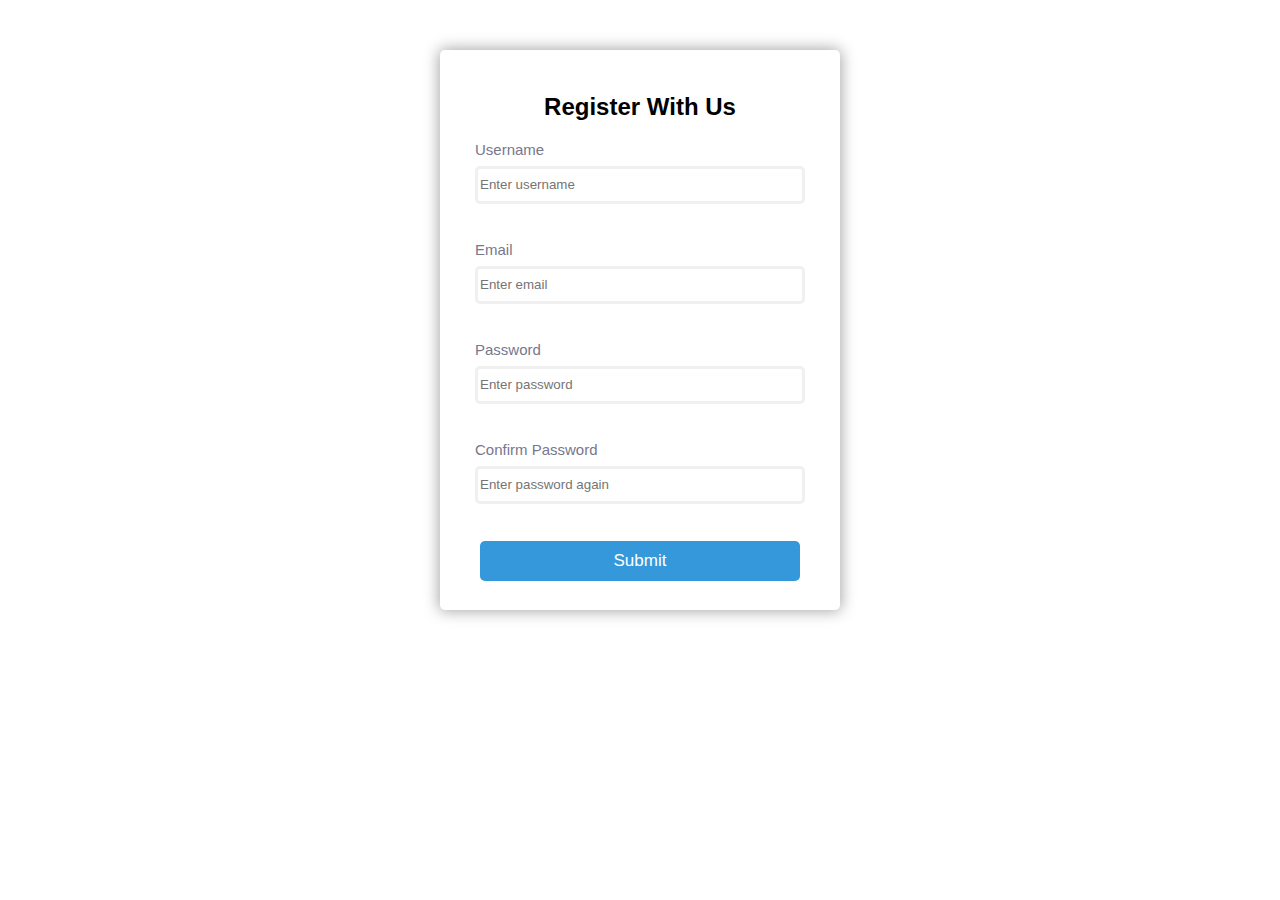
<file: 1/index.html>
<!DOCTYPE html>
<html lang="en">

<head>
    <meta charset="UTF-8">
    <meta http-equiv="X-UA-Compatible" content="IE=edge">
    <meta name="viewport" content="width=device-width, initial-scale=1.0">
    <title>Document</title>

    <style>
        .container {
            margin: 50px auto 0 auto;
            width: 400px;
            height: 560px;
            box-shadow: 0px 0px 15px 1px rgba(0, 0, 0, 0.36);
            border-radius: 5px;
        }

        .h2-container {
            text-align: center;
            padding-top: 23px;
        }

        .h2-Style {
            font-family: Arial, Helvetica, sans-serif;
        }

        .data-container {
            width: 100%;
            height: 100px;
        }

        .label-Style {
            display: block;
            margin-left: 35px;
            margin-bottom: 8px;
            color: #77778D;
            font-size: 15px;
            font-family: Arial, Helvetica;
        }

        .input-Style {
            display: block;
            margin: 0 auto;
            width: 80%;
            height: 30px;
            border: 3px solid #F0F0F0;
            border-radius: 5px;
        }

        .btn {
            width: 80%;
            height: 40px;
            border-radius: 5px;
            border: 0;
            background: #3498DB;
            font-family: Arial, Helvetica, sans-serif;
            color: #FFF;
            display: block;
            margin: 0 auto;
            font-size: 17px;
        }

        .remind {
            font-size: 10px;
            color: red;
            margin: 0 35px;
        }
    </style>
</head>

<body>
    <form class="container" action="">
        <div class="h2-container">
            <h2 class="h2-Style">Register With Us</h2>
        </div>
        <div id="useContainer" class="data-container">
            <label class="label-Style" for="">Username</label>
            <input id="use" class="input-Style" type="text" placeholder="Enter username">
        </div>
        <div id="mailContainer" class="data-container">
            <label class="label-Style" for="">Email</label>
            <input id="mail" class="input-Style" type="email" placeholder="Enter email">
        </div>
        <div id="passContainer" class="data-container">
            <label class="label-Style" for="">Password</label>
            <input id="pass" class="input-Style" type="password" placeholder="Enter password">
        </div>
        <div id="passAgainContainer" class="data-container">
            <label class="label-Style" for="">Confirm Password</label>
            <input id="passAgain" class="input-Style" type="password" placeholder="Enter password again">
        </div>

        <button id="btn" class="btn"> Submit </button>

    </form>

    <script>
        var btn = document.getElementById("btn");
        var use = document.getElementById("use");
        var mail = document.getElementById("mail");
        var pass = document.getElementById("pass");
        var passAgain = document.getElementById("passAgain");

        var useContainer = document.getElementById("useContainer");
        var mailContainer = document.getElementById("mailContainer")
        var passContainer = document.getElementById("passContainer");
        var passAgainContainer = document.getElementById("passAgainContainer")



        btn.addEventListener("click", e => {
            e.preventDefault()  //停止表單動作
            useVerification()
            mailVerification()
            passVerification()
            passAgainVerification()
        })

        function useVerification() {

            if (useContainer.lastElementChild.tagName != "P" && use.value.length < 3) {
                useContainer.appendChild(addRemind("Username must be at least 3 characters"))
                errorColor(use)
            } else {
                if (useContainer.lastElementChild.tagName === "P" && use.value.length > 2) {
                    useContainer.lastElementChild.remove(useContainer.lastElementChild.tagName);
                }
            }
            if (useContainer.lastElementChild.tagName != "P") okColoer(use)
        }

        function mailVerification() {

            if (mailContainer.lastElementChild.tagName != "P" && (mail.validity.valid === false || mail.value === "")) { //mail驗證，錯誤
                mailContainer.appendChild(addRemind("Email is not valid"))
                errorColor(mail)
            } else {
                if (mailContainer.lastElementChild.tagName === "P" && (mail.validity.valid === false || mail.value != "")) {
                    mailContainer.lastElementChild.remove(mailContainer.lastElementChild.tagName);
                }
            }
            if (mailContainer.lastElementChild.tagName != "P") okColoer(mail)
        }

        function passVerification() {

            if (passContainer.lastElementChild.tagName != "P" && pass.value.length < 6) {
                passContainer.appendChild(addRemind("Username must be at least 6 characters"))
                errorColor(pass)
            } else {
                if (passContainer.lastElementChild.tagName === "P" && pass.value.length > 5) {
                    passContainer.lastElementChild.remove(passContainer.lastElementChild.tagName);
                }
            }
            if (passContainer.lastElementChild.tagName != "P") okColoer(pass)
        }

        function passAgainVerification() {

            if (passAgain.value === "") {
                if (passAgainContainer.lastElementChild.tagName != "P") {
                    passAgainContainer.appendChild(addRemind("Password2 is required"))
                    errorColor(passAgain)
                } else {
                    passAgainContainer.lastElementChild.innerText = "Password2 is required"
                    errorColor(passAgain)
                }
            }

            else {
                if (passAgain.value != pass.value) {

                    if (passAgainContainer.lastElementChild.tagName != "P") {
                        passAgainContainer.appendChild(addRemind("Passwords2 do not match"))
                        errorColor(passAgain)
                    } else {
                        passAgainContainer.lastElementChild.innerText = "Passwords2 do not match";
                        errorColor(passAgain)
                    }
                }
                else {
                    if (passAgainContainer.lastElementChild.tagName === "P" && passAgain.value === pass.value) {
                        passAgainContainer.lastElementChild.remove(passAgainContainer.lastElementChild.tagName);
                    }
                }
            }
            if (passAgainContainer.lastElementChild.tagName != "P") okColoer(passAgain)
        }

        //顯示
        function addRemind(msg) {  //新增警示標語
            var remind = document.createElement("p")
            remind.innerText = msg
            remind.classList.add("remind")
            return remind
        }

        function addRemind(msg) {  //移除警示標語
            var remind = document.createElement("p")
            remind.innerText = msg
            remind.classList.add("remind")
            return remind
        }

        function errorColor(e) {
            e.style.border = " 2px solid #E74C3C"
        }


        function okColoer(e) {
            e.style.border = " 2px solid #2ECC71"
        }

    </script>


</body>

</html>
</file>
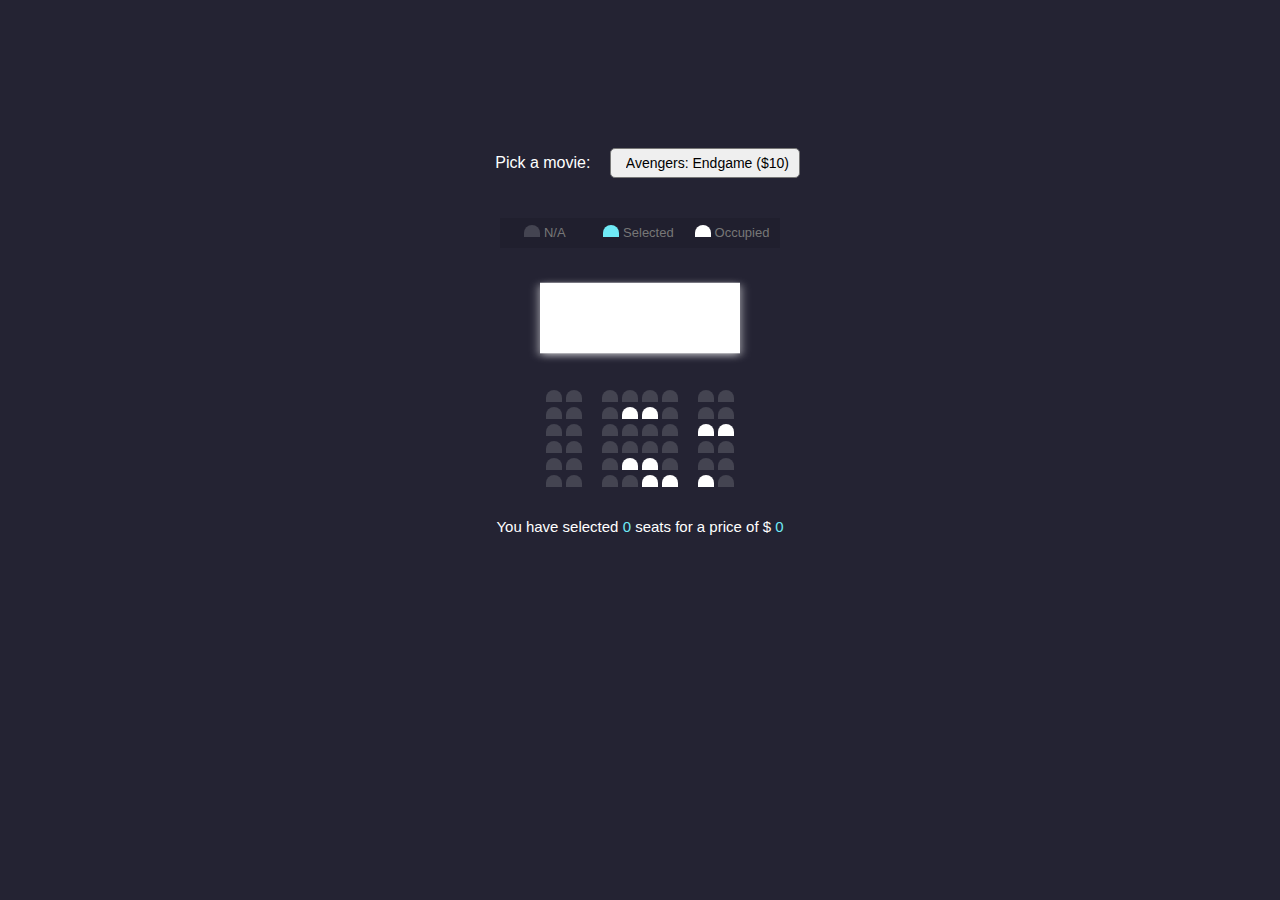
<file: 2.movie seat booking/index.html>
<!DOCTYPE html>
<html lang="en">

<head>
    <meta charset="UTF-8">
    <meta http-equiv="X-UA-Compatible" content="IE=edge">
    <meta name="viewport" content="width=device-width, initial-scale=1.0">
    <title>Document</title>

    <style>
        body {
            background: #242333;
        }

        .moive-Booking {
            margin: 0 auto;
            padding-top: 130px;
            width: 400px;
            height: 500px;
        }

        .mr-16 {
            margin-right: 16px;
        }

        /*****
        共用
        *****/
        .seat {
            height: 12px;
            width: 16px;
            border-top-right-radius: 10px;
            border-top-left-radius: 10px;
            background: #444451;
            display: inline-block;
        }

        .seat-Selected {
            background: #6FEAF6;
        }

        .seat-Occupied {
            background: #fff;
        }

        .seat-black {
            background: #444451;
        }

        .enlarge {
            transform: scale(1.3);
        }

        /*****
        head
        *****/
        .moive-head {
            width: 100%;
            height: 50px;
            padding-top: 10px;
            text-align: center;
            margin-bottom: 20px;
        }

        .moive-head p {
            color: #fff;
            font-family: Arial, Helvetica, sans-serif;
            display: inline;
            padding: 15px;
        }

        .moive-option {
            appearance: none;
            /*取消option預設的箭頭*/
            width: 190px;
            height: 30px;
            padding-left: 15px;
            font-family: Arial, Helvetica, sans-serif;
            font-weight: 500;
            font-size: 14px;
            border-radius: 5px;
        }

        .team {

            width: 32%;
            height: 100%;
            text-align: center;
            padding-top: 5px;
            display: inline-block;
        }

        .team div {
            height: 12px;
            width: 16px;
            border-top-right-radius: 10px;
            border-top-left-radius: 10px;
            display: inline-block;
        }

        /*****
        seatSort
        *****/
        .seatSort {
            background: #201F2E;
            width: 70%;
            height: 30px;
            margin: 0 auto;
        }

        .seatSort p {
            color: #777777;
            font-family: Arial, Helvetica, sans-serif;
            font-size: 13px;
            display: inline-block;
            margin: 0;
        }

        .Screen {
            height: 100px;
            width: 50%;
            background: #FFF;
            transform: rotateX(-45deg);
            box-shadow: 0 3px 10px rgb(255 255 255 / 70%);
            margin: 20px auto;

        }

        .seat-Zone {
            width: 50%;
            height: 100px;
            margin: 0 auto;
            text-align: center;
        }

        .seat-Row {
            height: 15px;
            width: 100%;
            margin: 2px 0;
        }

        .movie-cost {
            margin-top: 30px;
            color: #fff;
            text-align: center;
            font-family: Arial, Helvetica, sans-serif;
            font-size: 15px;
        }

        .movie-cost-point {
            color: #6FEAF6;
        }
    </style>
</head>

<body>
    <section class="moive-Booking">
        <header class="moive-head">
            <p>Pick a movie: </p>
            <select class="moive-option">
                <option value="Avengers: Endgame ($10)">Avengers: Endgame ($10)</option>
                <option value="Joker ($12)">Joker ($12)</option>
                <option value="Toy Story 4 ($8)">Toy Story 4 ($8)</option>
                <option value="The Lion King ($9)">The Lion King ($9)</option>
            </select>
        </header>
        <div class="seatSort">
            <div class="team">
                <div class="seat-black"></div>
                <p>N/A</p>
            </div>
            <div class="team">
                <div class="seat-Selected"></div>
                <p>Selected </p>
            </div>
            <div class="team">
                <div class="seat-Occupied"></div>
                <p>Occupied</p>
            </div>
        </div>
        <div class="Screen"></div>

        <div class="seat-Zone">
            <div class="seat-Row">
                <div class="seat "></div>
                <div class="seat mr-16"></div>
                <div class="seat"></div>
                <div class="seat"></div>
                <div class="seat"></div>
                <div class="seat mr-16"></div>
                <div class="seat"></div>
                <div class="seat"></div>
            </div>
            <div class="seat-Row">
                <div class="seat"></div>
                <div class="seat mr-16"></div>
                <div class="seat"></div>
                <div class="seat seat-Occupied "></div>
                <div class="seat seat-Occupied "></div>
                <div class="seat mr-16"></div>
                <div class="seat"></div>
                <div class="seat"></div>
            </div>
            <div class="seat-Row">
                <div class="seat"></div>
                <div class="seat mr-16"></div>
                <div class="seat"></div>
                <div class="seat"></div>
                <div class="seat"></div>
                <div class="seat mr-16"></div>
                <div class="seat seat-Occupied "></div>
                <div class="seat seat-Occupied "></div>
            </div>
            <div class="seat-Row">
                <div class="seat"></div>
                <div class="seat mr-16"></div>
                <div class="seat"></div>
                <div class="seat"></div>
                <div class="seat"></div>
                <div class="seat mr-16"></div>
                <div class="seat"></div>
                <div class="seat"></div>
            </div>
            <div class="seat-Row">
                <div class="seat"></div>
                <div class="seat mr-16"></div>
                <div class="seat"></div>
                <div class="seat seat-Occupied "></div>
                <div class="seat seat-Occupied "></div>
                <div class="seat mr-16"></div>
                <div class="seat"></div>
                <div class="seat"></div>
            </div>
            <div class="seat-Row">
                <div class="seat"></div>
                <div class="seat mr-16"></div>
                <div class="seat"></div>
                <div class="seat"></div>
                <div class="seat seat-Occupied "></div>
                <div class="seat mr-16 seat-Occupied "></div>
                <div class="seat seat-Occupied "></div>
                <div class="seat"></div>
            </div>
        </div>

        <p class="movie-cost">You have selected <span id="displayNum" class="movie-cost-point"> 0 </span> seats for a
            price of $ <span id="displayTotal" class="movie-cost-point"> 0
            </span></p>
    </section>


    <script>
        var moiveOption = document.querySelector(".moive-option");
        var seat = document.querySelectorAll(".seat");
        var displayNum = document.querySelector("#displayNum")
        var displayTotal = document.querySelector("#displayTotal")
        console.log(seat)
        var numPeople = 0;
        var fare = 10;
        var total;

        //學到新事件 元件改變 
        //如果價格被改動，則執行票價改變，跟總價改變
        moiveOption.addEventListener("change", () => {
            if (moiveOption.value === "Avengers: Endgame ($10)") {
                fare = 10;
            } else if (moiveOption.value === "Joker ($12)") {
                fare = 12;
            } else if (moiveOption.value === "Toy Story 4 ($8)") {
                fare = 8;
            } else if (moiveOption.value === "The Lion King ($9)") {
                fare = 9;
            }
            totalCost()
        })

        //觸及座位時，引發檢查是否為選取過即白色
        //如果都沒有則是人數+1變色，如果有選過人數-1變色，如果為白則是不動
        //最後總價改變
        seat.forEach((e) => {
            e.addEventListener("click", () => {
                var seatClassList = [...(e.classList)]
                var checkColor = 0;
                console.log(seatClassList)
                seatClassList.forEach(seatClass => {
                    if (seatClass === "seat-Selected") {
                        checkColor = 1;
                    } else if (seatClass === "seat-Occupied") {
                        checkColor = 2;
                    }
                })

                if (checkColor == 0) {
                    numPeople = numPeople + 1
                    changeColor(e)
                } else if (checkColor == 1) {
                    numPeople = numPeople - 1
                    changeColor(e)
                }
                totalCost()
            })
        })
        //總價改變且顯示方式改變
        function totalCost() {
            total = fare * numPeople;
            displayNumAndTotal()
        }

        //顯示
        //學到新事件 滑鼠移動
        //滑鼠移到後檢查是否為白，白色不動，其他則是放大，離開後回復原狀
        seat.forEach((e) => {
            e.addEventListener("mouseenter", () => {
                var seatclassList = [...(e.classList)]
                var checkColor = 0
                seatclassList.forEach(seatclass => {
                    if (seatclass == "seat-Occupied") {
                        checkColor = 1;
                    }
                })
                if (checkColor == 0) e.classList.toggle("enlarge")
            })

            e.addEventListener("mouseleave", () => {
                var seatclassList = [...(e.classList)]
                var checkColor = 0
                seatclassList.forEach(seatclass => {
                    if (seatclass == "seat-Occupied") {
                        checkColor = 1;
                    }
                })
                if (checkColor == 0) e.classList.toggle("enlarge")
            })
        })
        //改變選取椅子的顏色
        function changeColor(e) {
            e.classList.toggle("seat-Selected")
        }
        //改變顯示總價跟人數
        function displayNumAndTotal() {
            displayNum.innerText = numPeople;
            displayTotal.innerHTML = total;
        }


    </script>
</body>

</html>
</file>
